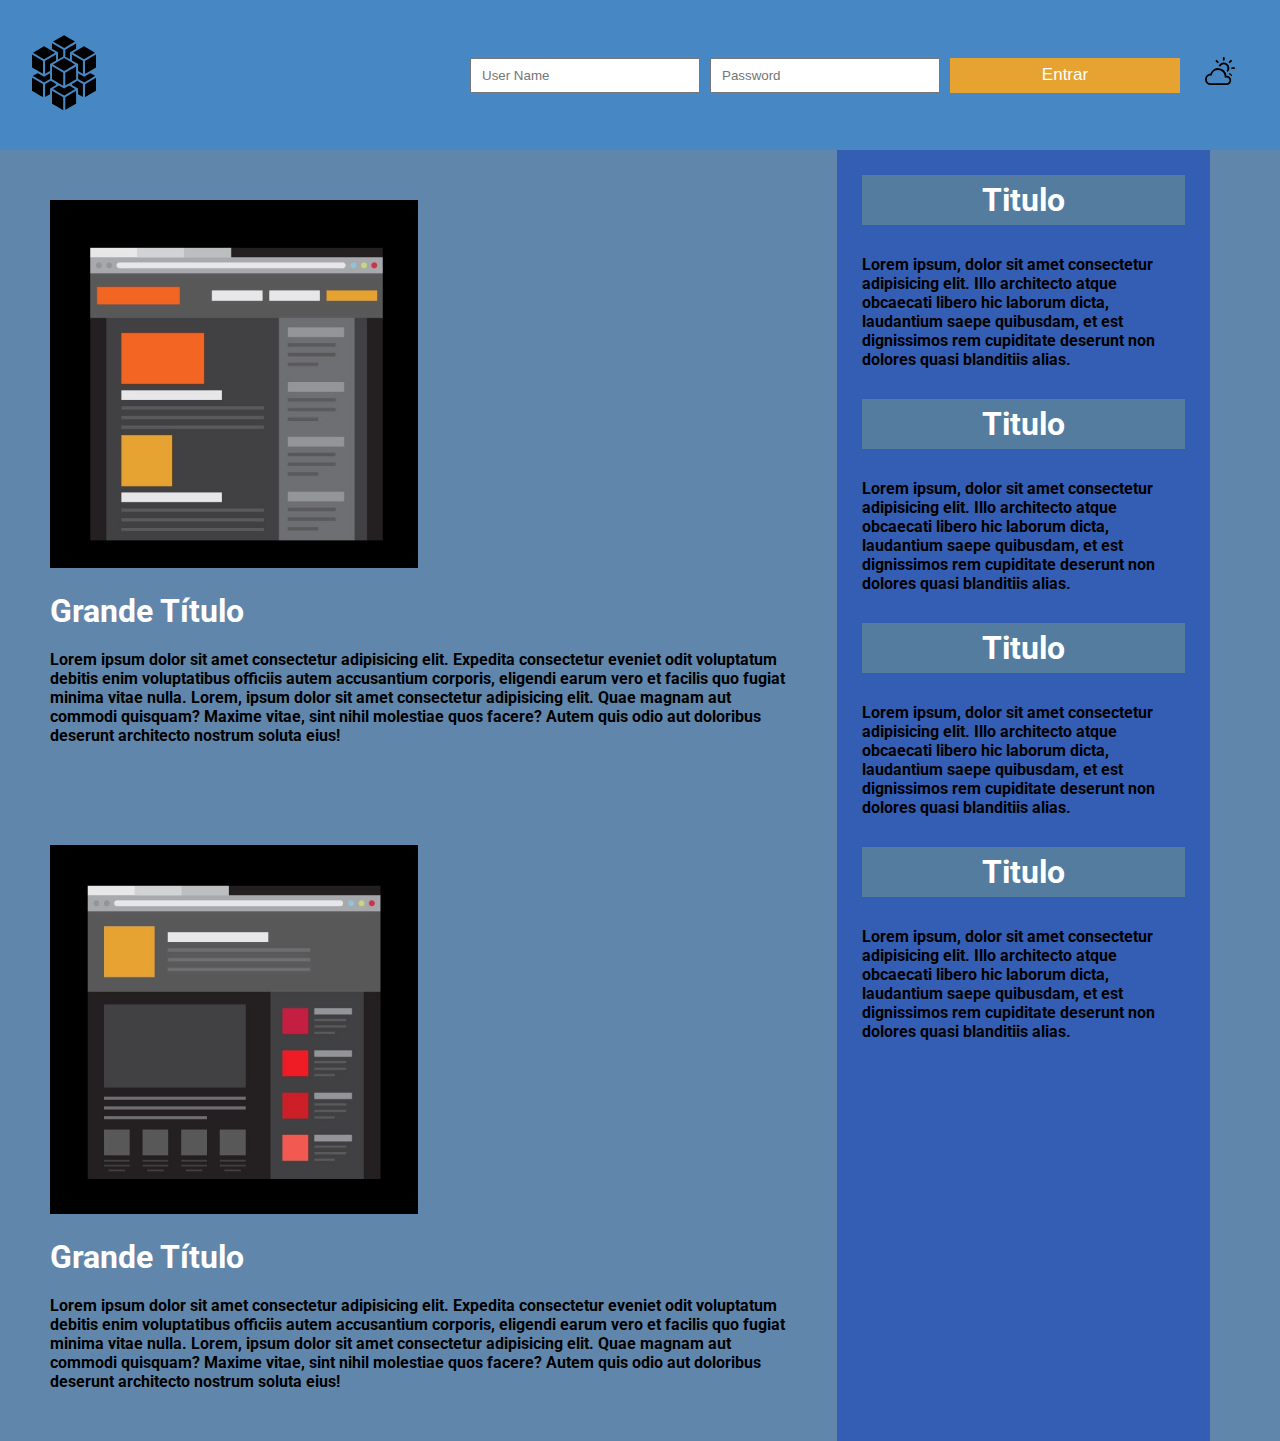
<file: layout-1.html>
<!DOCTYPE html>
<html lang="pt-br" class="page-mode">
    <head>
        <meta charset="UTF-8">
        <meta http-equiv="X-UA-Compatible" content="IE=edge">
        <meta name="viewport" content="width=device-width, initial-scale=1.0">
        <link rel="stylesheet" href="_css/layout-1.css" class="css">
        <title>Layout 01</title>
    </head>
    <body onload="onDarkModeChecked()">
        <header>
            <nav class="cabecalho">
                <div class="logo-img">
                    <a href="index.html">
                        <img src="_img/ExControl.svg" alt="">
                    </a>
                </div>
                <button id="menu-button" class="menu-button" onclick="onMenuShow()">
                    <div class="bar1"></div>
                    <div class="bar2"></div>
                    <div class="bar3"></div>
                </button>
                <div class="menu-input">
                    <input type="text" placeholder="User Name" class="user-name">
                    <input type="password" placeholder="Password" class="password">
                    <button class="login-btn">Entrar</button>
                    <button id="dm-button" class="dm-button" onclick="DarkMode()"></button>
                </div>
            </nav>
            <div class="mobile-menu" id="mobile-menu">
                <div>
                    <input type="text" placeholder="User Name" class="user-name">
                    <input type="password" placeholder="Password" class="password">
                    <button class="login-btn">Entrar</button>
                </div>
            </div>
        </header>

        <main>
            <div class="main-section">
                <section>
                    <img src="_int/int-01.png">
                    <h1>Grande Título</h1>
                    <p>Lorem ipsum dolor sit amet consectetur adipisicing elit. Expedita consectetur eveniet odit voluptatum debitis enim voluptatibus officiis autem accusantium corporis, eligendi earum vero et facilis quo fugiat minima vitae nulla. Lorem, ipsum dolor sit amet consectetur adipisicing elit. Quae magnam aut commodi quisquam? Maxime vitae, sint nihil molestiae quos facere? Autem quis odio aut doloribus deserunt architecto nostrum soluta eius!</p>
                </section>
                
                <section>
                    <img src="_int/int-02.png">
                    <h1>Grande Título</h1>
                    <p>Lorem ipsum dolor sit amet consectetur adipisicing elit. Expedita consectetur eveniet odit voluptatum debitis enim voluptatibus officiis autem accusantium corporis, eligendi earum vero et facilis quo fugiat minima vitae nulla. Lorem, ipsum dolor sit amet consectetur adipisicing elit. Quae magnam aut commodi quisquam? Maxime vitae, sint nihil molestiae quos facere? Autem quis odio aut doloribus deserunt architecto nostrum soluta eius!</p>
                </section>
            </div>
            
            <section class="right-fixed">
                <article>
                    <h1>Titulo</h1>
                    <p>Lorem ipsum, dolor sit amet consectetur adipisicing elit. Illo architecto atque obcaecati libero hic laborum dicta, laudantium saepe quibusdam, et est dignissimos rem cupiditate deserunt non dolores quasi blanditiis alias.</p>
                </article>
                
                <article>
                    <h1>Titulo</h1>
                    <p>Lorem ipsum, dolor sit amet consectetur adipisicing elit. Illo architecto atque obcaecati libero hic laborum dicta, laudantium saepe quibusdam, et est dignissimos rem cupiditate deserunt non dolores quasi blanditiis alias.</p>
                </article>
                
                <article>
                    <h1>Titulo</h1>
                    <p>Lorem ipsum, dolor sit amet consectetur adipisicing elit. Illo architecto atque obcaecati libero hic laborum dicta, laudantium saepe quibusdam, et est dignissimos rem cupiditate deserunt non dolores quasi blanditiis alias.</p>
                </article>
                
                <article>
                    <h1>Titulo</h1>
                    <p>Lorem ipsum, dolor sit amet consectetur adipisicing elit. Illo architecto atque obcaecati libero hic laborum dicta, laudantium saepe quibusdam, et est dignissimos rem cupiditate deserunt non dolores quasi blanditiis alias.</p>
                </article>
            </section>
        </main>

        <script src="_js/javascript.js"></script>
    </body>
</html>
</file>
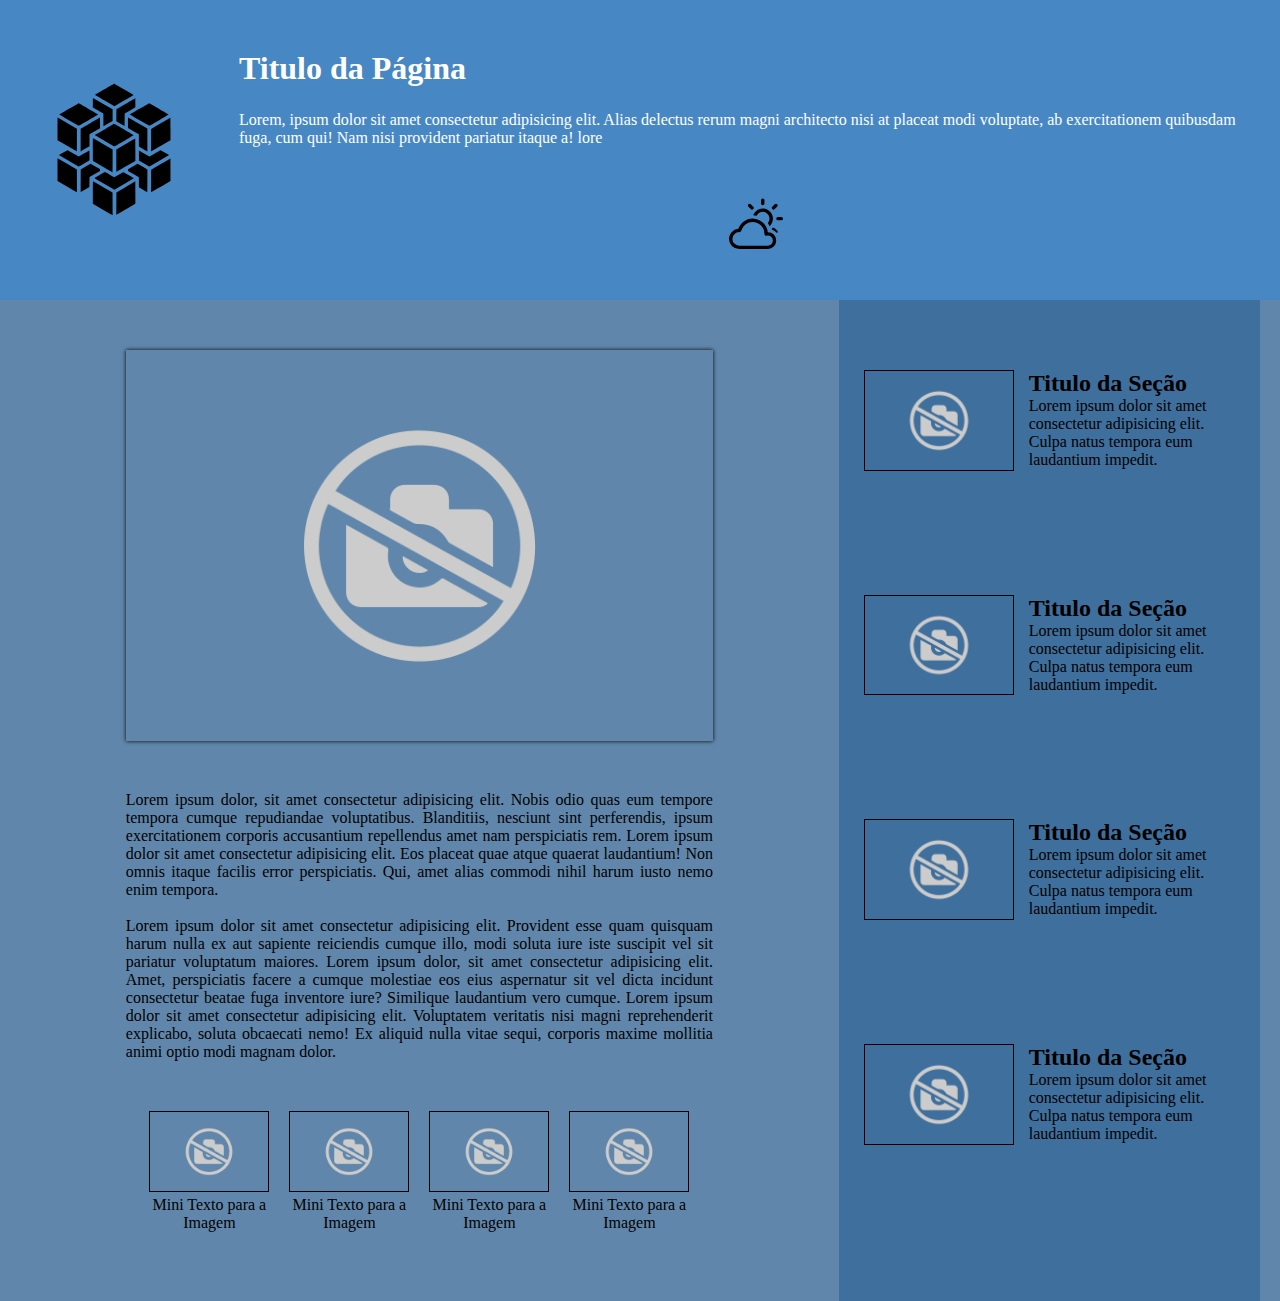
<file: layout-2.html>
<!DOCTYPE html>
<html lang="pt-br" class="page-mode">
    <head>
        <meta charset="UTF-8">
        <meta http-equiv="X-UA-Compatible" content="IE=edge">
        <meta name="viewport" content="width=device-width, initial-scale=1.0">
        <link rel="stylesheet" href="_css/layout-2.css" class="css">
        <title>Layout 02</title>
    </head>
    <body onload="onDarkModeChecked()">
        <header>
            <nav class="cabecalho">
                <a href="index.html">
                    <img src="_img/ExControl.svg" alt="">
                </a>
                <div class="menu-content">
                    <h1>Titulo da Página</h1>
                    <p>Lorem, ipsum dolor sit amet consectetur adipisicing elit. Alias delectus rerum magni architecto nisi at placeat modi voluptate, ab exercitationem quibusdam fuga, cum qui! Nam nisi provident pariatur itaque a! lore</p>
                    
                    <div class="button-box">
                        <button id="dm-button" class="dm-button" onclick="DarkMode()"></button>
                    </div>
                </div>
            </nav>
        </header>

        <main>
            <article class="main-article">
                <div class="img-text" id="img-text">
                    <img src="_img/no_image_1.png" alt="Nenhuma Imagem">
                    <p>Lorem ipsum dolor, sit amet consectetur adipisicing elit. Nobis odio quas eum tempore tempora cumque repudiandae voluptatibus. Blanditiis, nesciunt sint perferendis, ipsum exercitationem corporis accusantium repellendus amet nam perspiciatis rem. Lorem ipsum dolor sit amet consectetur adipisicing elit. Eos placeat quae atque quaerat laudantium! Non omnis itaque facilis error perspiciatis. Qui, amet alias commodi nihil harum iusto nemo enim tempora. <br><br>

                    Lorem ipsum dolor sit amet consectetur adipisicing elit. Provident esse quam quisquam harum nulla ex aut sapiente reiciendis cumque illo, modi soluta iure iste suscipit vel sit pariatur voluptatum maiores. Lorem ipsum dolor, sit amet consectetur adipisicing elit. Amet, perspiciatis facere a cumque molestiae eos eius aspernatur sit vel dicta incidunt consectetur beatae fuga inventore iure? Similique laudantium vero cumque. Lorem ipsum dolor sit amet consectetur adipisicing elit. Voluptatem veritatis nisi magni reprehenderit explicabo, soluta obcaecati nemo! Ex aliquid nulla vitae sequi, corporis maxime mollitia animi optio modi magnam dolor.
                    </p>
                </div>
                <div class="grid-box">
                    <div class="grid-content">
                        <img src="_img/no_image_1.png">
                        <p>Mini Texto para a Imagem</p>
                    </div>

                    <div class="grid-content">
                        <img src="_img/no_image_1.png">
                        <p>Mini Texto para a Imagem</p>
                    </div>

                    <div class="grid-content">
                        <img src="_img/no_image_1.png">
                        <p>Mini Texto para a Imagem</p>
                    </div>

                    <div class="grid-content">
                        <img src="_img/no_image_1.png">
                        <p>Mini Texto para a Imagem</p>
                    </div>
                </div>
            </article>
            <article class="right-fixed">
                <section>
                    <div class="box-section">
                        <img src="_img/no_image_1.png">
                    </div>
                    <div class="title-text">
                        <h2>Titulo da Seção</h2>
                        <p>Lorem ipsum dolor sit amet consectetur adipisicing elit. Culpa natus tempora eum laudantium impedit.</p>
                    </div>
                </section>

                <section>
                    <div class="box-section">
                        <img src="_img/no_image_1.png">
                    </div>
                    <div class="title-text">
                        <h2>Titulo da Seção</h2>
                        <p>Lorem ipsum dolor sit amet consectetur adipisicing elit. Culpa natus tempora eum laudantium impedit.</p>
                    </div>
                </section>

                <section>
                    <div class="box-section">
                        <img src="_img/no_image_1.png">
                    </div>
                    <div class="title-text">
                        <h2>Titulo da Seção</h2>
                        <p>Lorem ipsum dolor sit amet consectetur adipisicing elit. Culpa natus tempora eum laudantium impedit.</p>
                    </div>
                </section>

                <section>
                    <div class="box-section">
                        <img src="_img/no_image_1.png">
                    </div>
                    <div class="title-text">
                        <h2>Titulo da Seção</h2>
                        <p>Lorem ipsum dolor sit amet consectetur adipisicing elit. Culpa natus tempora eum laudantium impedit.</p>
                    </div>
                </section>
            </article>
        </main>
    </body>

    <script src="_js/javascript.js"></script>
</html>
</file>
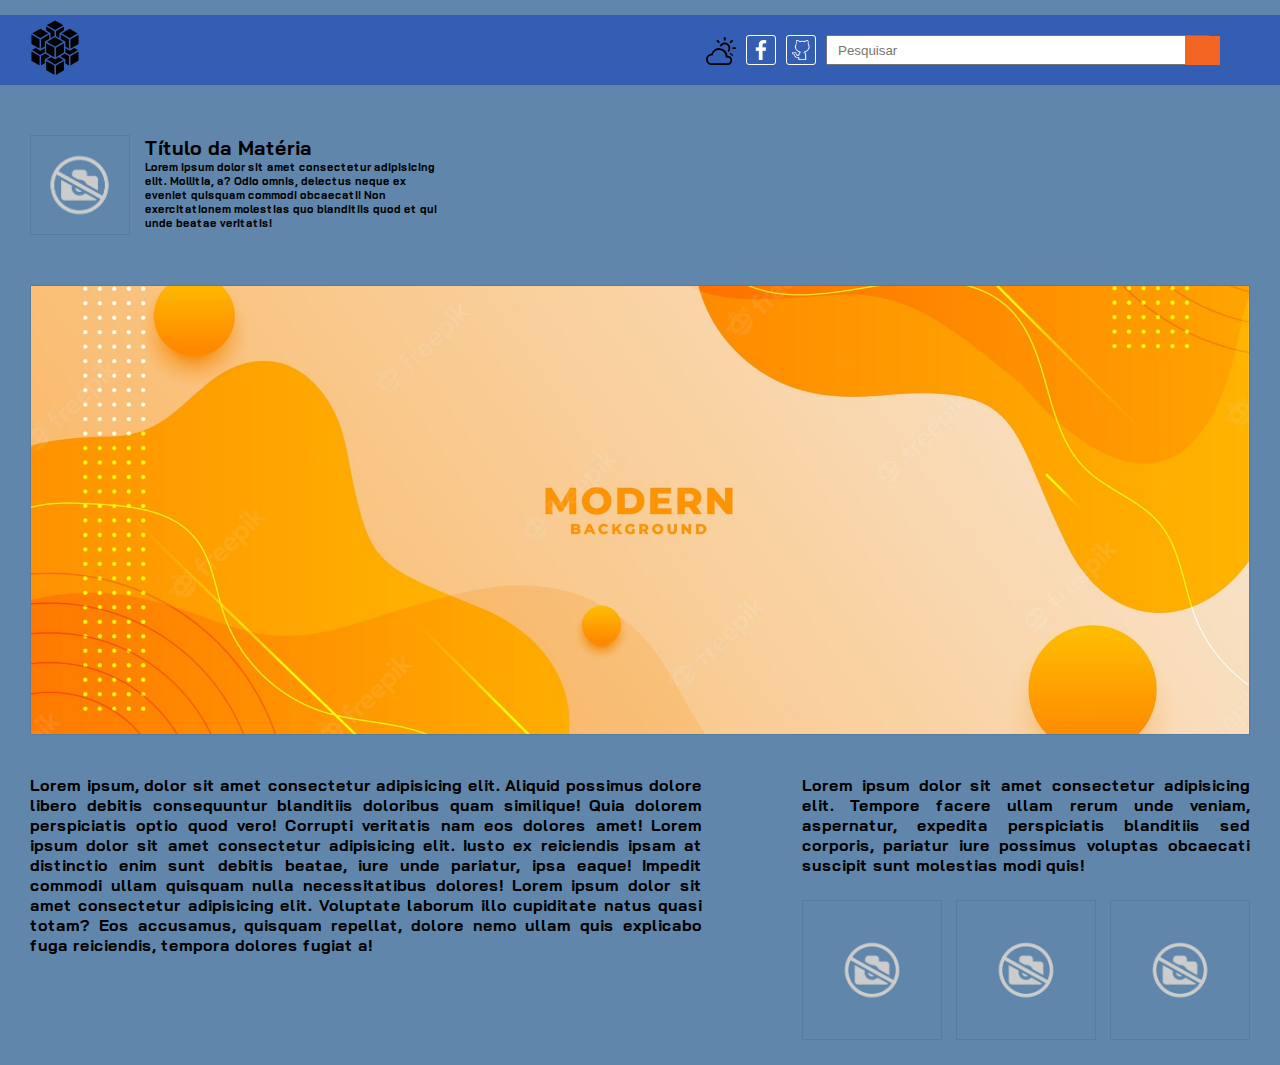
<file: layout-3.html>
<!DOCTYPE html>
<html lang="pt-br" class="page-mode">
    <head>
        <meta charset="UTF-8">
        <meta http-equiv="X-UA-Compatible" content="IE=edge">
        <meta name="viewport" content="width=device-width, initial-scale=1.0">
        <link rel="stylesheet" href="_css/layout-3.css" class="css">
        <title>Layout 03</title>
    </head>
    <body onload="onDarkModeChecked()">
        <header>
            <nav>
                <a href="index.html">
                    <img src="_img/ExControl.svg" alt="Logo do site">
                </a>
                <div class="left-menu">
                    <button id="dm-button" class="dm-button" onclick="DarkMode()"></button>
                    <a href="https://www.facebook.com/FilipeSilvaTJ" id="face-btn"></a>
                    <a href="https://github.com/Frenesy" id="git-btn"></a>
                    <div class="search-bar">
                        <input type="text" placeholder="Pesquisar" id="int-text">
                        <button class="btn-search"></button>
                    </div>
                </div>
            </nav>
        </header>
        
        <main>
            <div class="page-top">
                <div class="img-0"></div>
                <div class="text-group">
                    <h2>Título da Matéria</h2>
                    <h5>Lorem ipsum dolor sit amet consectetur adipisicing elit. Mollitia, a? Odio omnis, delectus neque ex eveniet quisquam commodi obcaecati! Non exercitationem molestias quo blanditiis quod et qui unde beatae veritatis!</h5>
                </div>
            </div>

            <div class="page-center"></div>

            <div class="page-bottom" id="page-bottom">
                <div class="left-text" id="left-text">
                    <h4>Lorem ipsum, dolor sit amet consectetur adipisicing elit. Aliquid possimus dolore libero debitis consequuntur blanditiis doloribus quam similique! Quia dolorem perspiciatis optio quod vero! Corrupti veritatis nam eos dolores amet! Lorem ipsum dolor sit amet consectetur adipisicing elit. Iusto ex reiciendis ipsam at distinctio enim sunt debitis beatae, iure unde pariatur, ipsa eaque! Impedit commodi ullam quisquam nulla necessitatibus dolores! Lorem ipsum dolor sit amet consectetur adipisicing elit. Voluptate laborum illo cupiditate natus quasi totam? Eos accusamus, quisquam repellat, dolore nemo ullam quis explicabo fuga reiciendis, tempora dolores fugiat a!</h4>
                </div>
                <div class="right-text" id="right-text">
                    <h4>Lorem ipsum dolor sit amet consectetur adipisicing elit. Tempore facere ullam rerum unde veniam, aspernatur, expedita perspiciatis blanditiis sed corporis, pariatur iure possimus voluptas obcaecati suscipit sunt molestias modi quis!</h4>
                    <div class="little-block" id="little-block">
                        <div class="img-1"></div>
                        <div class="img-2"></div>
                        <div class="img-3"></div>
                    </div>
                </div>
            </div>
        </main>
        
        <script src="_js/javascript.js"></script>
    </body>
</html>
</file>
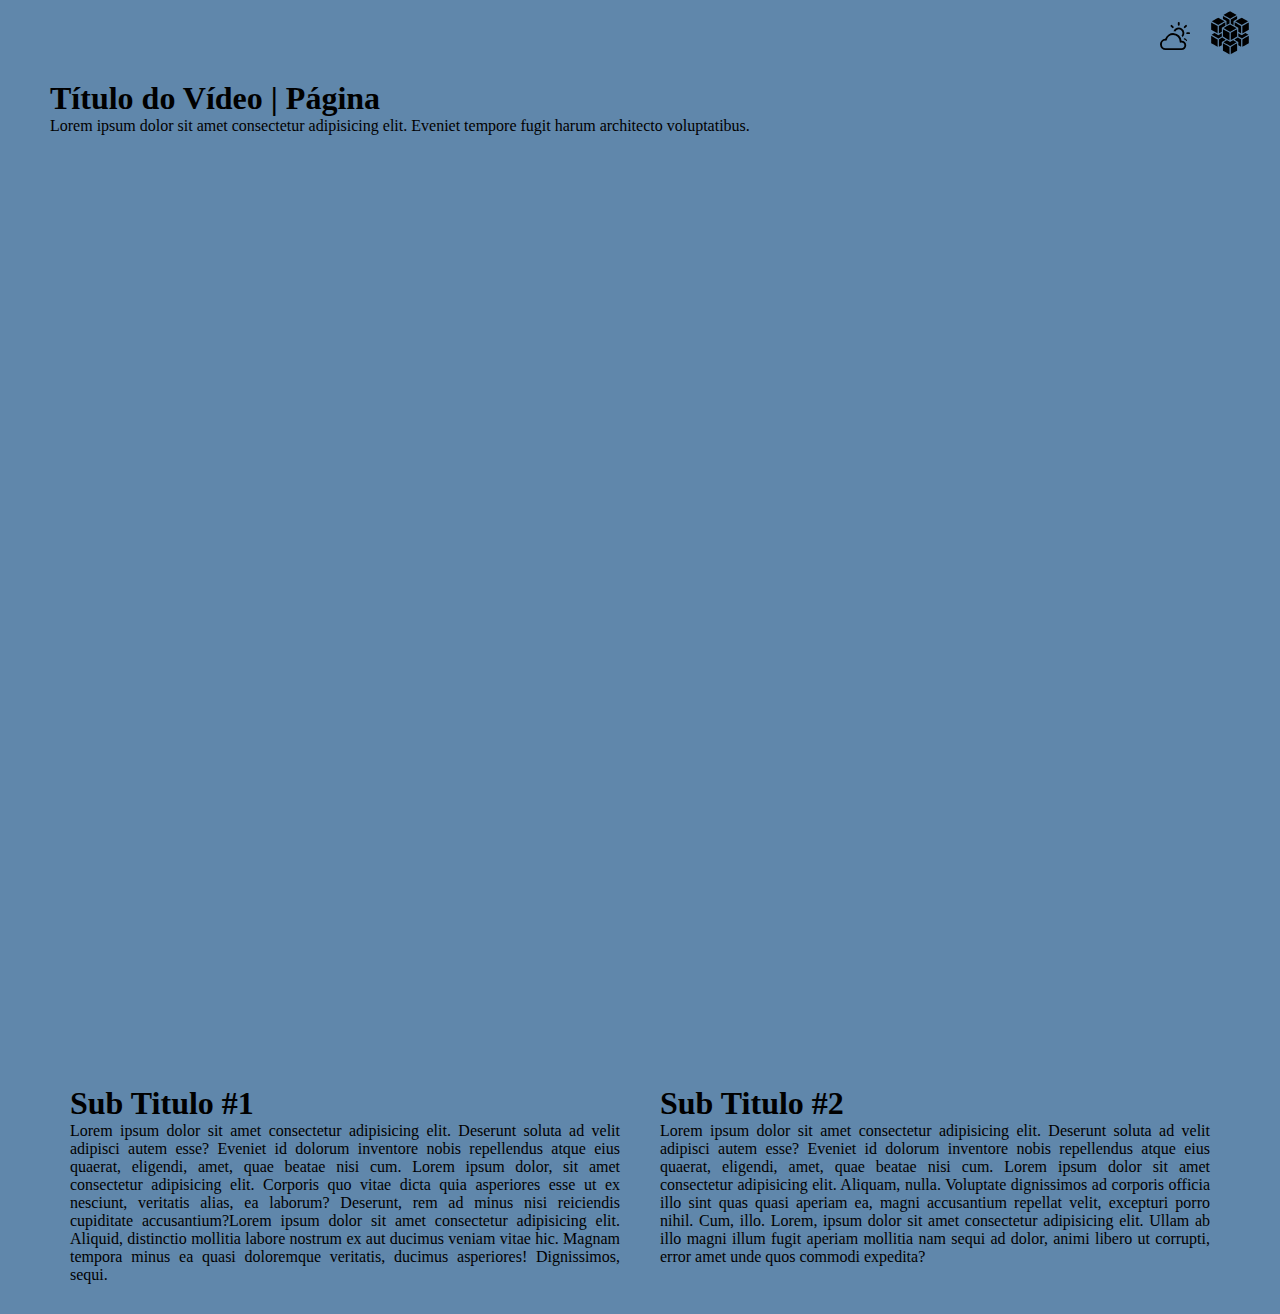
<file: layout-4.html>
<!DOCTYPE html>
<html lang="pt-br" class="page-mode">
    <head>
        <meta charset="UTF-8">
        <meta http-equiv="X-UA-Compatible" content="IE=edge">
        <meta name="viewport" content="width=device-width, initial-scale=1.0">
        <link rel="stylesheet" href="_css/layout-4.css">
        <title>Layout 04</title>
    </head>
    <body onload="onDarkModeChecked()">
        <header>
            <button id="dm-button" class="dm-button" onclick="DarkMode()"></button>
            <a href="index.html">
                <img src="_img/ExControl.svg" alt="">
            </a>
        </header>
        
        <main>
            <h1>Título do Vídeo | Página</h1>
            <p>Lorem ipsum dolor sit amet consectetur adipisicing elit. Eveniet tempore fugit harum architecto voluptatibus.</p>
            
            <iframe width="560" height="315" src="https://www.youtube.com/embed/ABzDOSQkhTM"
                title="Vídeo de Demonstração" frameborder="0" allow="accelerometer; autoplay; clipboard-write; encrypted-media; gyroscope; picture-in-picture" allowfullscreen>
            </iframe>
            <!--
            <video width="500" height="300" controls>
                <source src="_media/video-1.mp4" type="video/mp4">
            </video>
            -->

            <div id="grid-text">
                <div>
                    <h1>Sub Titulo #1</h1>
                    <p>Lorem ipsum dolor sit amet consectetur adipisicing elit. Deserunt soluta ad velit adipisci autem esse? Eveniet id dolorum inventore nobis repellendus atque eius quaerat, eligendi, amet, quae beatae nisi cum. Lorem ipsum dolor, sit amet consectetur adipisicing elit. Corporis quo vitae dicta quia asperiores esse ut ex nesciunt, veritatis alias, ea laborum? Deserunt, rem ad minus nisi reiciendis cupiditate accusantium?Lorem ipsum dolor sit amet consectetur adipisicing elit. Aliquid, distinctio mollitia labore nostrum ex aut ducimus veniam vitae hic. Magnam tempora minus ea quasi doloremque veritatis, ducimus asperiores! Dignissimos, sequi.</p>
                </div>
                <div>
                    <h1>Sub Titulo #2</h1>
                    <p>Lorem ipsum dolor sit amet consectetur adipisicing elit. Deserunt soluta ad velit adipisci autem esse? Eveniet id dolorum inventore nobis repellendus atque eius quaerat, eligendi, amet, quae beatae nisi cum. Lorem ipsum dolor sit amet consectetur adipisicing elit. Aliquam, nulla. Voluptate dignissimos ad corporis officia illo sint quas quasi aperiam ea, magni accusantium repellat velit, excepturi porro nihil. Cum, illo. Lorem, ipsum dolor sit amet consectetur adipisicing elit. Ullam ab illo magni illum fugit aperiam mollitia nam sequi ad dolor, animi libero ut corrupti, error amet unde quos commodi expedita?</p>
                </div>
            </div>
        </main>

        <script src="_js/javascript.js"></script>
    </body>
</html>
</file>
<file: _css/layout-1.css>
@import url('https://fonts.googleapis.com/css2?family=Roboto:wght@100&display=swap');

* {
    margin: 0px;
    padding: 0px;
    box-sizing: border-box;
}
.page-mode:root {
    --pri-color: #3f6f9c;
    --sec-color: #4788c4;
    --bac-color: #6087ab;
    --btn-color: #F36523;
    --btn-hover: #E7A331;
    --asi-color: #335eb4;
    --asi-title: #547c9f;
    --deft-text: black;
}
.dark-mode:root {
    --pri-color: #414143;
    --sec-color: #585858;
    --bac-color: #241F21;
    --btn-color: #F36523;
    --btn-hover: #E7A331;
    --asi-color: #6D6F73;
    --asi-title: #93979A;
    --deft-text: white;
}

body {
    background-color: var(--pri-color);
    font-family: 'Roboto';
}
main {
    width: fill;
    margin: auto;
    height: auto;
    background-color: var(--bac-color);
    display: flex;
}
@media screen and (min-width: 1900px) {
    nav.cabecalho {
        width: 1280px;
        margin: auto auto;
    }
    main {
        font-size: 20px;
        width: 1280px;
    }
}
@media screen and (max-width: 930px) {
    div.menu-input {
        display: grid;
        grid-template-columns: auto auto;
    }
    nav.cabecalho {
        justify-content: space-around;
    }
    main section.right-fixed {
        margin-right: 20px;
    }
}
@media screen and (max-width: 630px) {
    nav.cabecalho input {
        width: 130px;
    }
    nav.cabecalho button.login-btn {
        width: 130px;
    }
    main {
        display: block;
        width: 100%;
    }
    div.main-section {
        display: block;
        width: 100%;
    }
    main > section.right-fixed {
        width: 100%;
        margin-right: 0px;
    }
}
@media screen and (max-width: 435px) {
    div.menu-input {
        display: none;
    }
    nav.cabecalho button.menu-button {
        display: block;
    }
}
.cabecalho {
    display: flex;
    justify-content: space-between;
    align-items: center;
    width: fill;
    height: 150px;
    background-color:var(--sec-color);
}
.cabecalho img {
    height: 140px;
    padding: 30px;
    cursor: pointer;
}
.menu-input {
    display: flex;
    justify-content: center;
    align-items: center;
    padding: 10px;
}
.cabecalho input {
    height: 35px;
    width: 230px;
    outline: none;
    padding: 10px;
    margin-right: 10px;
}
.cabecalho button.login-btn {
    height: 35px;
    width: 230px;
    margin-right: 20px;
    border: none;
    background-color: var(--btn-hover);
    color: white;
    font-size: 17px;
    transition: .5s;
    cursor: pointer;
}
.cabecalho button.login-btn:hover {
    background-color: var(--btn-color);
}
.dm-button {
    border: none;
    background: url(../_img/sun.svg) no-repeat 7px 3px;
    background-size: 70%;
    width: 50px;
    height: 50px;
    margin-right: 20px;
    margin-bottom: 0px;
    cursor: pointer;
}

button.menu-button {
    display: none;
    cursor: pointer;
    width: 70px;
    height: 70px;
    background-color: transparent;
    border: none;
}
button.menu-button div.bar1 {
    height: 3px;
    width: auto;
    background-color: white;
    margin: 0px 20px;
}
button.menu-button div.bar2 {
    height: 3px;
    width: auto;
    background-color: white;
    margin: 7px 20px;
}
button.menu-button div.bar3 {
    height: 3px;
    width: auto;
    background-color: white;
    margin: 0px 20px;
}
header div.mobile-menu {
    position: absolute;
    width: 100%;
    height: 200px;
    visibility: hidden;
    clip-path: circle(0% at 90% -90px);
    background-color: var(--sec-color);
    transition: 0.5s;
    overflow: hidden;
    color: white;
    z-index: 9999;
}
header div.mobile-menu div {
    display: flex;
    flex-direction: column;
    justify-content: center;
    align-items: center;
}
header div.mobile-menu input {
    width: 95%;
    height: 50px;
    text-align: center;
}
header div.mobile-menu input::placeholder {
    text-align: center;
}
header div.mobile-menu button.login-btn {
    height: 50px;
    width: 95%;
    margin-top: 10px;
    border: none;
    background-color: var(--btn-hover);
    color: white;
    font-size: 17px;
    transition: .5s;
    cursor: pointer;
}
header div.mobile-menu button.login-btn:hover {
    background-color: var(--btn-color);
}
header div.open {
    clip-path: circle(100%);
    visibility: visible;
}

#dm-button {
    border-style: none;
    background-color: transparent;
    width: 50px;
    height: 50px;
    background: url(../_img/sun.svg) no-repeat 5px 5px;
    background-size: 60%;
    cursor: pointer;
    transition: .5s;
}
#dm-button.active {
    border-style: none;
    background-color: transparent;
    width: 50px;
    height: 50px;
    background: url(../_img/night.svg) no-repeat 5px 5px;
    background-size: 60%;
    cursor: pointer;
}

.main-section {
    width: 70%;
}
.main-section section {
    padding: 50px;
}
.main-section section img {
    width: 50%;
    height: 50%;
}
.main-section section h1 {
    margin-top: 20px;
    color: white;
}
.main-section section p {
    margin-top: 20px;
    font-weight: bold;
    color: var(--deft-text);
}

section.right-fixed {
    position: relative;
    float: right;
    margin-right: 70px;
    width: 400px;
    background-color: var(--asi-color);
    height: auto;
}
section.right-fixed article {
    margin: 25px;
}
section.right-fixed h1 {
    background-color: var(--asi-title);
    display: flex;
    justify-content: center;
    align-items: center;
    color: white;
    width: fill;
    height: 50px;
    text-align: center;
}
section.right-fixed p {
    margin: 30px auto;
    font-weight: bold;
}
</file>
<file: _css/layout-2.css>
* {
    margin: 0px;
    padding: 0px;
    box-sizing: border-box;
}

.page-mode:root {
    --pri-color: #3f6f9c;
    --sec-color: #4788c4;
    --bac-color: #6087ab;
    --btn-color: #F36523;
    --btn-hover: #E7A331;
    --asi-color: #335eb4;
    --asi-title: #547c9f;
    --deft-text: black;
}

.dark-mode:root {
    --pri-color: #414143;
    --sec-color: #585858;
    --bac-color: #241F21;
    --btn-color: #F36523;
    --btn-hover: #E7A331;
    --asi-color: #6D6F73;
    --asi-title: #93979A;
    --deft-text: white;
}

body {
    background-color: var(--bac-color);
}

main {
    width: 1280px;
    height: fill;
    background-color: var(--bac-color);
    color: var(--deft-text);
    display: flex;
    margin: auto auto;
}

@media screen and (min-width: 1900px) {
    nav.cabecalho {
        width: 1280px;
        margin: auto auto;
    }

    main article.right-fixed {
        margin-right: 0px;
    }
}

@media screen and (max-width: 1300px) {
    nav.cabecalho img {
        width: 120px;
    }

    article.main-article {
        width: 50%;
    }

    main {
        width: auto;
        margin: auto;
    }
}

@media screen and (max-width: 1200px) {
    .right-fixed section {
        flex-direction: column;
    }

    section div.box-section img {
        width: 100%;
    }
}

@media screen and (max-width: 1000px) {
    main div.grid-box {
        grid-template-columns: 200px 200px;
        justify-content: center;
        align-items: center;
    }

    main div.grid-box div.grid-content {
        width: 100%;
    }
}

@media screen and (max-width: 800px) {
    main {
        display: block;
        width: 100%;
    }

    main article.main-article {
        width: 100%;
    }

    main div.grid-box {
        grid-template-columns: 120px 120px 120px 120px;
    }

    main article.right-fixed {
        float: none;
        width: 100%;
    }
}

@media screen and (max-width: 600px) {
    main div.grid-box {
        grid-template-columns: 200px 200px;
    }
}

@media screen and (max-width: 450px) {
    header nav.cabecalho img {
        width: 100%;
    }

    main div.grid-box {
        grid-template-columns: 100%;
    }

    main div.grid-box div.grid-content {
        width: 100%;
    }
}

.cabecalho {
    display: flex;
    justify-content: center;
    height: 300px;
    width: fill;
    background-color: var(--sec-color);
    color: white;
}

.cabecalho a {
    width: 250px;
    margin: 20px;
    display: flex;
    align-items: center;
    justify-content: center;
}

.cabecalho img {
    width: 220px;
    height: 220px;
}

.cabecalho div.menu-content {
    margin: 50px 10px;
    display: flex;
    flex-direction: column;
    justify-content: space-between;
}

.cabecalho div.button-box {
    display: flex;
    justify-content: center;
    align-items: center;
}

button#dm-button {
    bottom: 0px;
    border-style: none;
    background-color: transparent;
    width: 60px;
    height: 60px;
    background: url(../_img/sun.svg) no-repeat 5px 5px;
    background-size: 90%;
    margin-top: 20px;
    cursor: pointer;
    transition: .5s;
}

button#dm-button.active {
    border-style: none;
    background-color: transparent;
    width: 60px;
    height: 60px;
    background: url(../_img/night.svg) no-repeat 5px 5px;
    background-size: 90%;
    cursor: pointer;
}

article.main-article {
    width: 70%;
    height: fill;
}

div.img-text {
    display: flex;
    flex-direction: column;
    justify-content: center;
    align-items: center;
}

div.img-text img {
    width: 70%;
    box-shadow: 0px 0px 4px var(--deft-text);
    margin: 50px 0px;
}

div.img-text p {
    padding: 0px 15% 50px 15%;
    text-align: justify;
}

div.grid-box {
    display: grid;
    grid-template-columns: 120px 120px 120px 120px;
    gap: 20px;
    margin: auto;
    justify-content: center;
}

div.grid-box img {
    width: 120px;
    transition: .5s;
    border: 1px solid var(--deft-text);
}

div.grid-box img:hover {
    background-color: var(--btn-hover);
}

div.grid-box div.grid-content {
    width: 120px;
    height: 190px;
    text-align: center;
    cursor: pointer;
    transition: .5s;
}

article.right-fixed {
    position: relative;
    float: right;
    width: 450px;
    margin-right: 20px;
    height: fill;
    background-color: var(--pri-color);
}

article.right-fixed section {
    display: flex;
    height: fill;
    margin-top: 20px;
    padding: 50px 25px;
    cursor: pointer;
    transition: .5s;
}

article.right-fixed section:hover {
    background-color: var(--btn-hover);
}

article.right-fixed img {
    border: 1px solid var(--deft-text);
    width: 150px;
}

article.right-fixed div.title-text {
    padding-left: 15px;
}
</file>
<file: _css/layout-3.css>
@import url('https://fonts.googleapis.com/css2?family=Bai+Jamjuree:ital,wght@0,300;1,600&family=El+Messiri:wght@700&display=swap');

* {
    margin: 0px;
    padding: 0px;
    box-sizing: border-box;
}

.page-mode:root {
    --pri-color: #3f6f9c;
    --sec-color: #4788c4;
    --bac-color: #6087ab;
    --btn-color: #F36523;
    --btn-hover: #E7A331;
    --asi-color: #335eb4;
    --asi-title: #547c9f;
    --deft-text: black;
}
.dark-mode:root {
    --pri-color: #414143;
    --sec-color: #585858;
    --bac-color: #241F21;
    --btn-color: #F36523;
    --btn-hover: #E7A331;
    --asi-color: #6D6F73;
    --asi-title: #93979A;
    --deft-text: white;
}

@media screen and (min-width: 1400px) {
    main {
        width: 1240px;
        margin: auto;
    }

    nav {
        width: 1240px;
        margin: auto;
    }

    #int-text {
        width: 350px;
    }

}

@media screen and (max-width: 1255px) {
    #little-block {
        grid-template-columns: 200px 200px;
    }

    #little-block div {
        width: 200px;
        height: 200px;
    }
}

@media screen and (max-width: 1050px) {
    #little-block {
        grid-template-columns: 350px;
    }

    #little-block div {
        width: 350px;
        height: 250px;
    }
}

@media screen and (max-width: 920px) {
    #page-bottom {
        display: block;
        height: 100%;
    }

    #left-text {
        width: 100%;
    }

    #right-text {
        margin: 20px 0px;
        width: 100%;
    }

    #little-block {
        justify-content: center;
        align-items: center;
    }
}

body {
    background-color: var(--bac-color);
    font-family: 'Bai Jamjuree';
    color: var(--deft-text);
}

main {
    padding: 0px 30px;
}

header {
    background-color: var(--asi-color);
}

header nav {
    display: flex;
    justify-content: space-between;
    align-items: center;
    height: 70px;
    padding: 0px 30px;
    margin-top: 15px;
}

header a img {
    width: 50px;
}

header div.left-menu {
    display: flex;
    align-items: center;
}

header div.left-menu a {
    width: 30px;
    height: 30px;
    border-radius: 3px;
    border: 1px solid white;
    margin: 0px 5px;
}

header div.left-menu a#face-btn {
    background: url('../_img/facebook.png') no-repeat 4px 4px;
    background-size: 20px;
}

header div.left-menu a#git-btn {
    background: url('../_img/github.png') no-repeat 5px 4px;
    background-size: 20px;
}

header div.left-menu button#dm-button {
    width: 30px;
    height: 30px;
    border-radius: 3px;
    border: 0px solid white;
    margin: 0px 5px;
    background: url('../_img/sun.svg') no-repeat;
    background-size: contain;
    transition: .5s;
    cursor: pointer;
}

header div.left-menu button#dm-button.active {
    border-style: none;
    background-color: transparent;
    width: 30px;
    height: 30px;
    background: url(../_img/night.svg) no-repeat;
    background-size: contain;
    cursor: pointer;
}

header div.left-menu div.search-bar {
    display: flex;
    align-items: center;
}

header div.left-menu div.search-bar input {
    width: 30vw;
    height: 30px;
    margin: 0px 5px;
    padding-left: 10px;
    outline: none;
}

header div.left-menu div.search-bar button {
    position: relative;
    right: 30px;
    width: 35px;
    height: 29px;
    border: none;
    background-color: var(--btn-color);
}

main div.page-top {
    display: flex;
    align-items: center;
    height: 200px;
}

main div.page-top div.img-0 {
    width: 100px;
    height: 100px;
    background: url('../_img/no_image_1.png') -25px;
    background-size: cover;
    border: 1px solid var(--asi-title);
}

main div.page-top div.text-group {
    margin-left: 15px;
    font-size: small;
    width: 300px;
    height: 100px;
}

main div.page-center {
    border: 1px solid var(--asi-title);
    width: 100%;
    height: 450px;
    background: url('../_img/back-img.png') no-repeat;
    background-size: cover;
    background-position: center;
}

main div.page-bottom {
    display: flex;
    height: 250px;
    margin: 40px 0px;
}

main div.page-bottom div.left-text {
    width: 60%;
    text-align: justify;
    margin-right: 50px;
}

main div.page-bottom div.right-text {
    width: 40%;
    text-align: justify;
    margin-left: 50px;
}

main div.page-bottom div.right-text div.little-block {
    display: grid;
    grid-template-columns: 140px 140px 140px;
    gap: 10px;
    justify-content: space-between;
    margin-top: 25px;
}

main div.page-bottom div.right-text div.little-block div.img-1 {
    width: 140px;
    height: 140px;
    background: url('../_img/no_image_1.png') no-repeat;
    background-size: contain;
    background-position: center;
    border: 1px solid var(--asi-title);
}

main div.page-bottom div.right-text div.little-block div.img-2 {
    width: 140px;
    height: 140px;
    background: url('../_img/no_image_1.png') no-repeat;
    background-size: contain;
    background-position: center;
    border: 1px solid var(--asi-title);
}

main div.page-bottom div.right-text div.little-block div.img-3 {
    width: 140px;
    height: 140px;
    background: url('../_img/no_image_1.png') no-repeat;
    background-size: contain;
    background-position: center;
    border: 1px solid var(--asi-title);
}
</file>
<file: _css/layout-4.css>
* {
    margin: 0;
    padding: 0;
    box-sizing: border-box;
}

.page-mode:root {
    --pri-color: #3f6f9c;
    --sec-color: #4788c4;
    --bac-color: #6087ab;
    --btn-color: #F36523;
    --btn-hover: #E7A331;
    --asi-color: #335eb4;
    --asi-title: #547c9f;
    --deft-text: black;
}

.dark-mode:root {
    --pri-color: #414143;
    --sec-color: #585858;
    --bac-color: #241F21;
    --btn-color: #F36523;
    --btn-hover: #E7A331;
    --asi-color: #6D6F73;
    --asi-title: #93979A;
    --deft-text: white;
}

@media screen and (min-width: 1400px) {
    body {
        width: 1240px;
        margin: auto;
        background-color: #E7A331;
    }

}

@media screen and (max-width: 800px) {
    div#grid-text {
        display: block;
        padding: 10px 0px;
    }

}

body {
    background-color: var(--bac-color);
    color: var(--deft-text);
}

header {
    margin-top: 10px;
    display: flex;
    align-items: center;
    justify-content: right;
    height: 50px;
}

header.active {
    background-color: var(--asi-color);
}

header a img {
    margin-right: 30px;
    width: 40px;
}

header button#dm-button {
    width: 30px;
    height: 30px;
    border: none;
    margin: -10px 20px;
    background: url('../_img/sun.svg') no-repeat;
    background-size: contain;
    transition: .5s;
    cursor: pointer;
}

header button#dm-button.active {
    border-style: none;
    background-color: transparent;
    width: 30px;
    height: 30px;
    background: url(../_img/night.svg) no-repeat;
    background-size: contain;
    cursor: pointer;
}

main {
    margin: 20px 50px;
}

iframe {
    display: flex;
    margin: 20px auto;
    width: 100%;
    height: 100vh;
}

#grid-text {
    display: grid;
    grid-template-columns: 50% 50%;
}

#grid-text div {
   text-align: justify;
   padding: 10px 20px;
}
</file>
